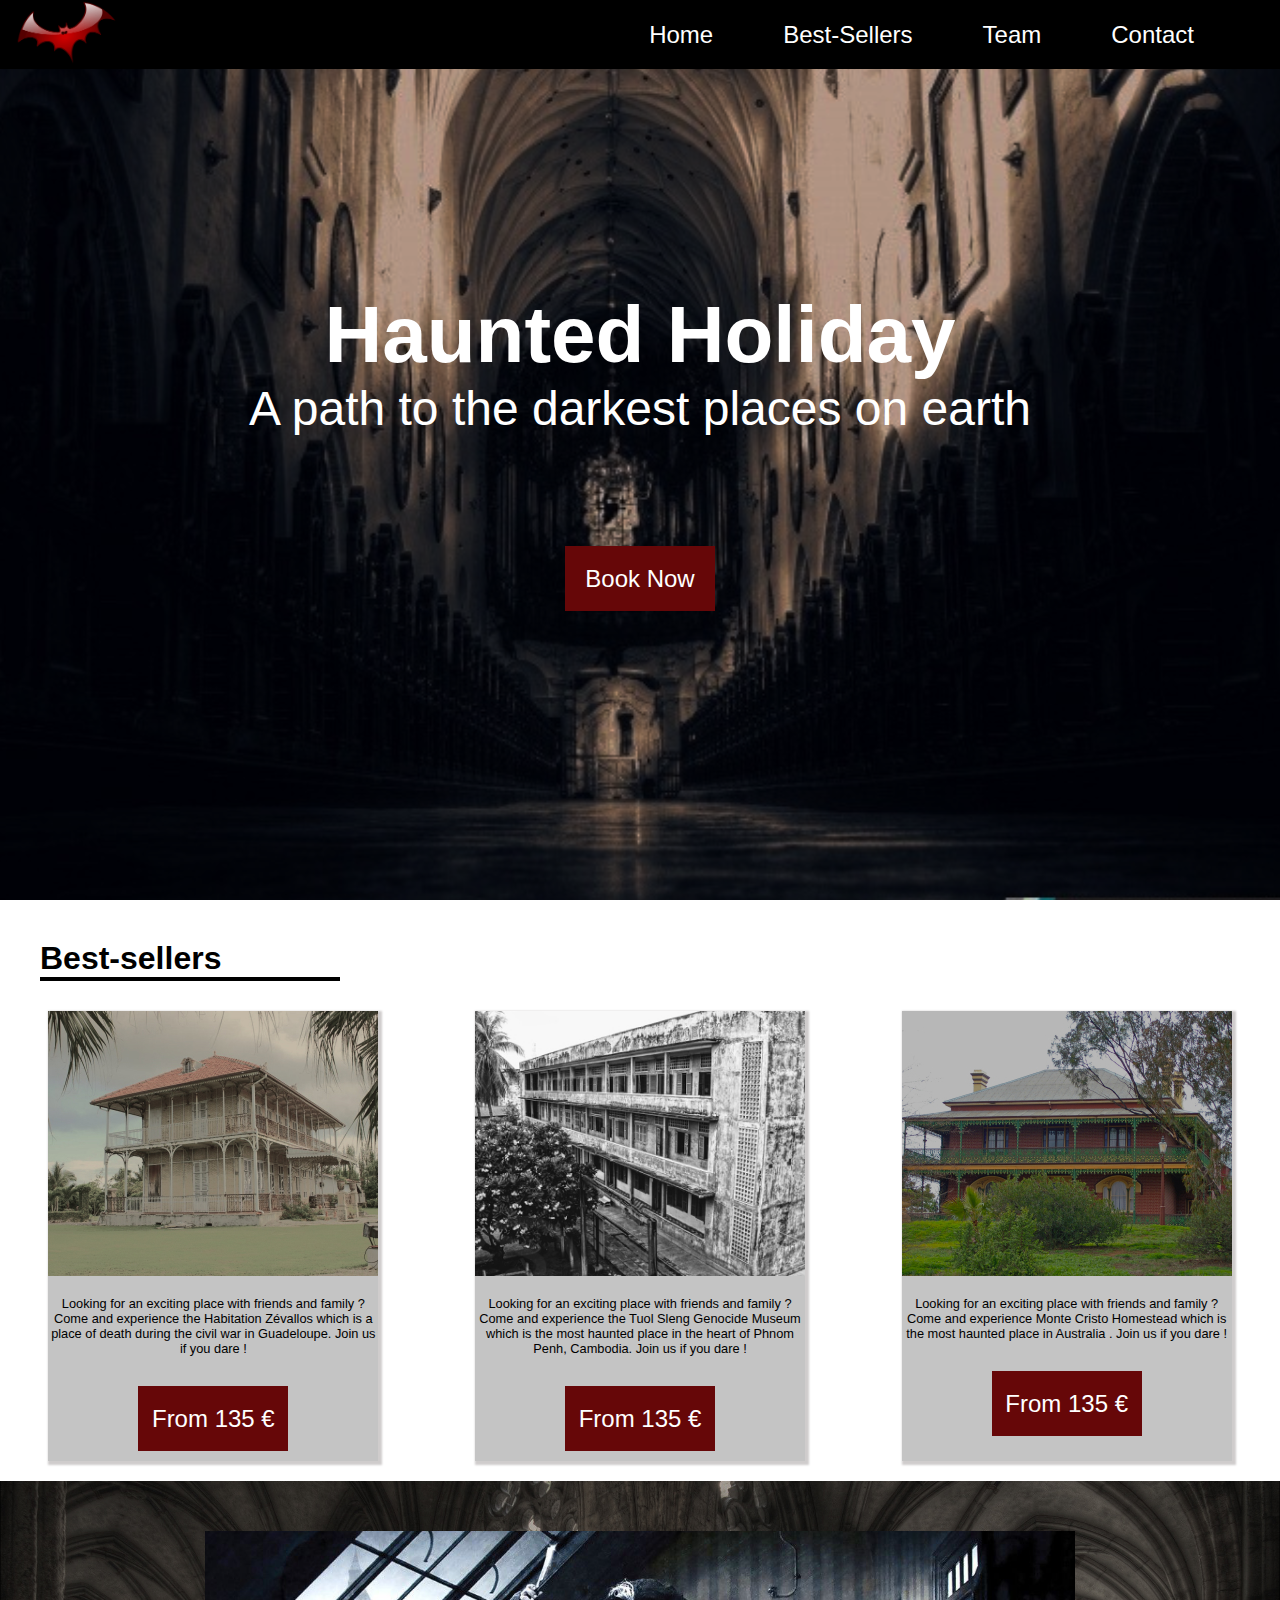
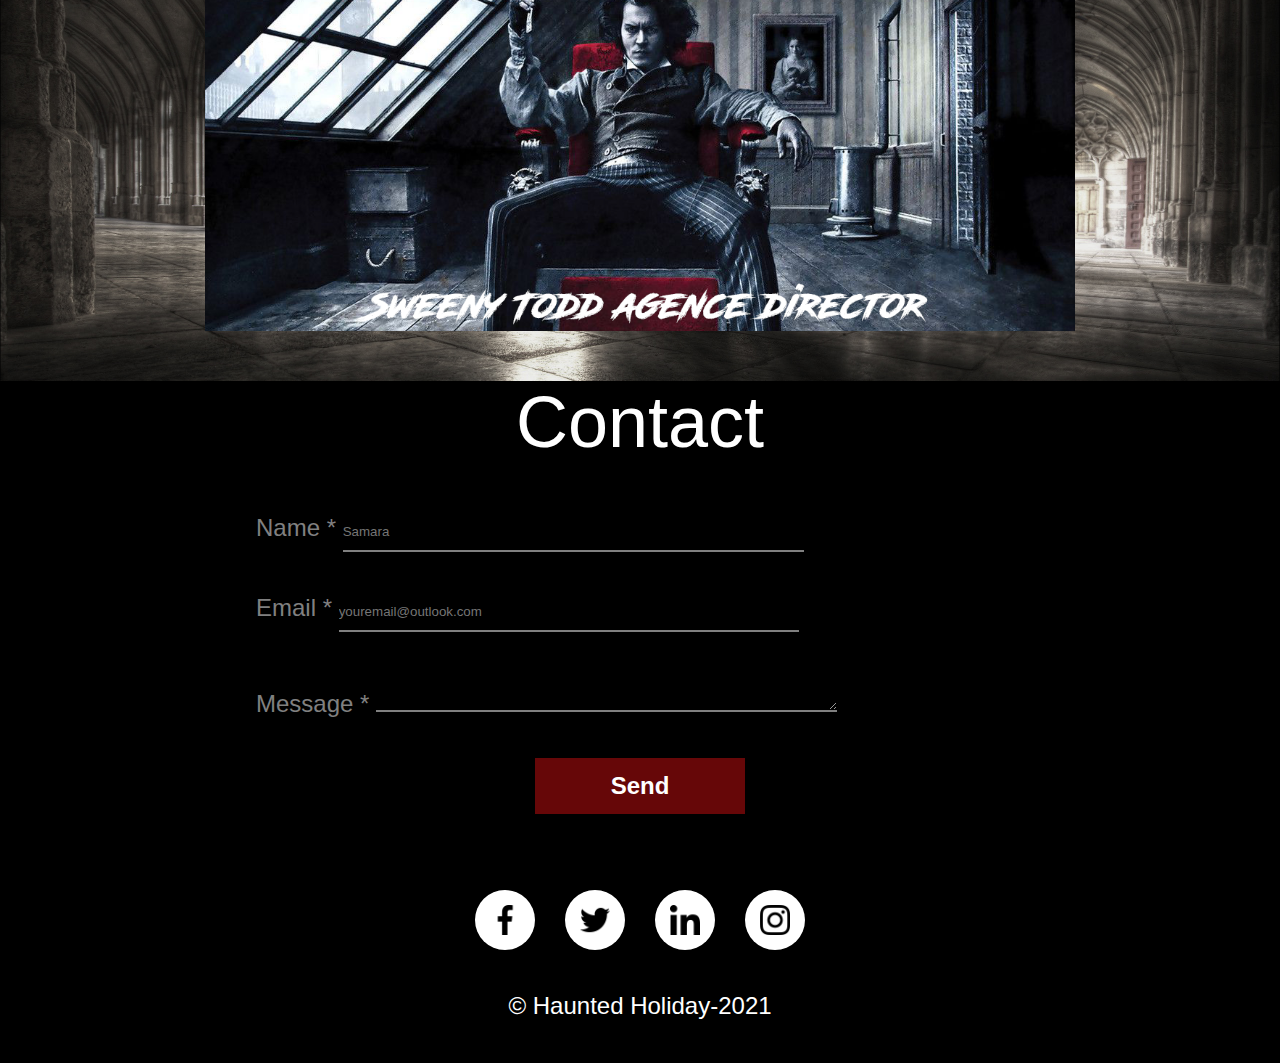
<file: index3.html>
<!DOCTYPE html>
<html lang="en">
<head>
    <meta charset="UTF-8">
    <meta name="viewport" content="width=device-width, initial-scale=1.0">
    <link rel="stylesheet" href="style copie.css">
    <link rel="icon" type="souris.png"
        href="souris.png" />
                
        
    <title>projetagence3</title>
</head>
<body>


    
    <nav id="mainNav">
        <div class="logo">
            <a href="#">
                <img src="souris.png" alt="souris logo">
            </a>
        </div>
        <ul>
            <li><a href="#accueil">Home</a></li>
            <li><a href="#Best-Sellers">Best-Sellers</a></li>
            <li><a href="#slide-show">Team</a></li>
            <li><a href="#contact">Contact</a></li> 
        </ul>
    </nav>    
    <section id="accueil"> 
        <h1> Haunted Holiday</h1>
        <h2>A path to the darkest places on earth </h2>

        <div class="button">
            <a href="#Best-Sellers">
                
           <button>Book Now</button>
            </a>
        </div>
    </section>

    
    <div id="Best-Sellers">
        <h3>Best-sellers</h3> 
       <hr>
    </div>

        <figure>
           
       

            <figcaption>
                <img src="plantation.jpg" alt="Habitation Zévallos">
                <p> Looking for an exciting place 
                with friends and family ? Come 
                and experience the Habitation Zévallos which is a place of death during the civil war in
               Guadeloupe. Join us if you dare !</p> 
                <button>From 135 €</button>
            </figcaption>
            
            <figcaption>
                <img src="prison.jpg" alt=" Tuol Sleng">
            
                <p> Looking for an exciting place 
                with friends and family ? Come 
                and experience the Tuol Sleng 
                Genocide Museum which is the most 
                haunted place in the heart of Phnom Penh, 
                Cambodia. Join us if you dare !</p> 

            <button>From 135 €</button>
            </figcaption>

            <figcaption>
                <img src="Monte_Cristo_Homestead 1.jpg" alt="Monte Cristo Historic Homestead">
                <p> Looking for an exciting place 
                with friends and family ? Come 
                and experience Monte Cristo Homestead
                which is the most 
                haunted place in Australia . Join us if you dare !</p> 
                <button>From 135 € </button>
            </figcaption>
            
        </figure>

    


   <section id="slide-show">
   
    <div>
        <div class="slider">
            <div class="slides">

                <div class="slide"><img src="sweeney_copie.png" alt="sweeney todd"></div>
                <div class="slide"><img src="bellatrix.png" alt="Bellatrix"></div>
                <div class="slide"><img src="queen_copie.png" alt="queen of hearts"></div>
                <div class="slide"><img src="dracula.png" alt="dracula"></div>
            </div>
        </div>

    </div>

    
   </section>
         
 <footer id="contact">

    <h1>Contact</h1>
    
   
  
    <form action="" class="flex" method="POST" >
        

        <label >Name *
        <input type="text" placeholder="Samara" name="nom" required > 
        </label>
        <label> Email *
       <input type="email" placeholder="youremail@outlook.com"  name="email" required>
        </label>  
        <label >Message * 
        <textarea  name="message" required></textarea>
        </label>
        <input type="submit" value="Send">
        

    </form>

    <div class="social-network">
        <p>&#169 Haunted Holiday-2021</p>
            <ul>
                <li><a href="#"><img src="facebook.png" alt="facebook"><span>facebook</span></a></li>
                <li><a href="#"><img src="twitter.png" alt="twitter"><span>twitter</span></a></li>
                <li><a href="#"><img src="linkedin.png" alt="linkedin"><span>linkedin</span></a></li>
                <li><a href="#"><img src="instagram.png" alt="instagram"><span>instagram</span></a></li>
            </ul>
        </div>
          

    


        </footer> 
    
   

    <script src="main.js">

     
    </script>
</body>
</html>
</file>
<file: style copie.css>
*{
    padding: 0;
    margin: 0;
}


html {
    
    font-family: -apple-system, BlinkMacSystemFont, 'Segoe UI', Roboto, Oxygen, Ubuntu, Cantarell, 'Open Sans', 'Helvetica Neue', sans-serif;
    scroll-behavior: smooth;
}




/* #accueil>a>img{
    position: fixed;
    top: 20px;
    display: block;
    height: auto;
    width: 80px;
    left: 40px;
}

header{
    position: fixed;
    top: 20px;
    right: 20px;
} 

.flex{
    display: flex;
    justify-content: flex-end;
}

.flex>ul{
    display: flex; 
    
    
}

.menu a{
    
    font-size: 24px;
    color: white;
    text-decoration: none;
    display: flex;
    justify-content: space-around;
    margin-right: 70px;
   margin-bottom: 80px;
   
}
.button{
    display: flex;
    justify-content: center;
    margin-top: 200px;
   
}
button{
    width: 15%;
    height: 65px;
    background: #660708; 
    border: #660708; 
    color: white;
    font-size: 2.5rem;
    
   
    
}


header nav ul li a{
    display: flex;
    justify-content: space-between;
} */

* {
    box-sizing: border-box;
    margin: 0;
    padding: 0;
}

body {
    font-family: -apple-system, BlinkMacSystemFont, 'Segoe UI', Roboto, Oxygen, Ubuntu, Cantarell, 'Open Sans', 'Helvetica Neue', sans-serif;
}

#mainNav .logo img {
    height: 65px;
    transition: height 0.4s;
}

.bg-black {
    background: black !important;
}

.txt-white a {
    color: white !important;
}


#mainNav {
    display: flex;
    justify-content: space-between;
    padding: 0px 16px;
    position: fixed;
    width: 100%;
    top: 0px;
    background: black; 
    transition: background 0.4s;
    z-index: 1;
}

#mainNav ul {
    list-style: none;
    display: flex;
    align-items: center;
   
    justify-content: space-around;
}

#mainNav ul li a {
    text-decoration: none;
    color: white;
    font-size: 24px;
    margin-right: 70px;
}

#mainNav a:hover{
    color: rgb(247, 50, 50); 
}


section {
    height: 300px;
    padding: 15px;
    font-size: 20px;
}

#accueil{
    
    background: url("accueil.svg") no-repeat center/cover;
    width: 100%;
    height: 100vh;
    display: flex;
    justify-content: center;
    flex-direction: column;
    
}

h1{
    font-size: 5rem;
    color: white;
    display: flex;
    justify-content: center;
}

h2{
    font-size: 3rem;
    font-weight: lighter;
    color: white;
    display: flex;
    justify-content: center;
   
}

.button{
    display: flex;
    justify-content: center;
     margin-top: 110px; 
    border: none;
   
}

button {
    width: 150px;
    height: 65px;
    background: #660708; 
    border: #660708; 
    color: white;
    font-size: 1.5rem;
    
}

button:hover{
background: rgb(17, 16, 16);
cursor: pointer;
border: none;
}





figure{
display: flex;
flex-direction: row;
justify-content: space-around;

width: 100%;

}

figcaption{
width: 330px;
height: 450px;
background: #C4C4C4;
text-align: center;
box-shadow: 2px 2px 2px 2px rgb(207, 204, 204);
}

figcaption>img{
    width: 330px;
    height: 265px;
    object-fit: cover;
}

figcaption>p{
    margin-top: 1rem;
    font-size: 0.8rem;
    font-weight: 400PX ;
}
figcaption>button{
    margin-left: 90px;
    margin-top: 30px;
}

h3{
    /* /* font-size: 4rem; */
    font-size: 2rem;
    margin-top: 40px;
    margin-left: 40px;
}

div>hr{
 margin-left: 40px;
 width: 300px;
 border: 2px solid black;
 margin-bottom: 30px;
}

figcaption>button{
    width: 150px;
    display: flex;
    justify-content: center;
    align-items: center;
}

figcaption button:hover {
background: rgb(17, 16, 16);
cursor: pointer;
}





#slide-show{
    background:url("escalier\ 1.jpg") no-repeat center/cover;

    height: 500px;
    width: 100%;
    margin-top: 20px;
    display: flex;
    justify-content: center;
    align-items: center;
    z-index: 2;
    
  
}


#slide-show{
    color: white;
}

#slide-show>div>.slider>.slides>.slide>img{
  height: 400px;
  width: 870px;
  object-fit: cover;

  
}
.slide{
  float: left;
}
.slides{
  width: calc(870px * 4);
  height: 400px;
  animation: glisse 40s infinite;

}
.slider{
  width: 870px;
  height: 400px;
  overflow: hidden;
}

@keyframes glisse{
  0% {
    transform: translateX(0);
  }
  10% {
    transform: translateX(0);
  }
  
  33%{
    transform: translateX(-870px);
  }
  66%{
    transform: translateX(-1740px);
  }
  99%{
    transform: translate(-2610px);
  }
  100%{
    transform: translateX(0);
  }
}







footer{
    width: 100%;
    height: 500px;
    
    background: black;
  
     
   

}

footer>h1{
    font-size: 4.5rem;
    font-weight: normal;
    text-align: center;
    color: white;
    
}
#footer>label{
    border: none;
}
form {
 
    
    gap: 40px;
    display: flex;
    justify-content: center;
    flex-direction: column;
   align-items: center;
    height: 400px;
}
/* >*  représente tt les enfants de form */
 form > * {
    width:  60%;
    
    background: black;
   
 
    font-size: clamp(18px,4vw,24px);
    color: white;
    border: none;
  
    font-family: 'Roboto', sans-serif;
    
}
form>label{
    color: grey;
}
form>label>input, textarea{
    background-color: black;
  border-bottom:2px grey solid;
  width: 60%;
  height: 40px;
  border-right: none;
  border-top: none;
  border-left: none;
}


form > *:last-child {
    width: 210px;
    height: 56px;
    background: #660708;
   border: 1px solid #660708;
    
    font-weight: 900;
    font-size:24px;
    color: white;
}
form > *:last-child:hover {

    cursor: pointer;
    background: rgb(17, 16, 16);

border: #660708 2px solid;

} *

.social-network {
    display: flex;
    flex-direction: column-reverse;
    justify-content: space-evenly;
    text-align: center;
  
    height: 200px;
    background: black;
}

.social-network ul {
    display: flex;
    justify-content: center;
}

.social-network ul li{
    list-style: none;
}

.social-network ul li a {
   
    
    flex-direction: column;


    height: 60px;
    width: 60px;
    
    background: white;
    border-radius: 50%;
    margin: 0 15px;
    
    
    cursor: pointer; 
    display: flex;
    justify-content: center;
    align-items: center;
}

.social-network ul li a span {
    display: none;
  
    font-size: 1rem;
    color: white;
    padding: 30px;
    z-index: 4;
    margin-top: 20px;
    
}
.social-network ul li a img{
    height: 30px;
    width: 30px;
  
    
}

.social-network ul li a:hover span {
    display: block;
}

.social-network p {
    color: white;
    line-height: 60px;
    font-size: 1.5rem;
}

.social-network ul li a:hover {
    transform: scale(1.2);
    box-shadow: 0 0 10px white;

}
</file>
